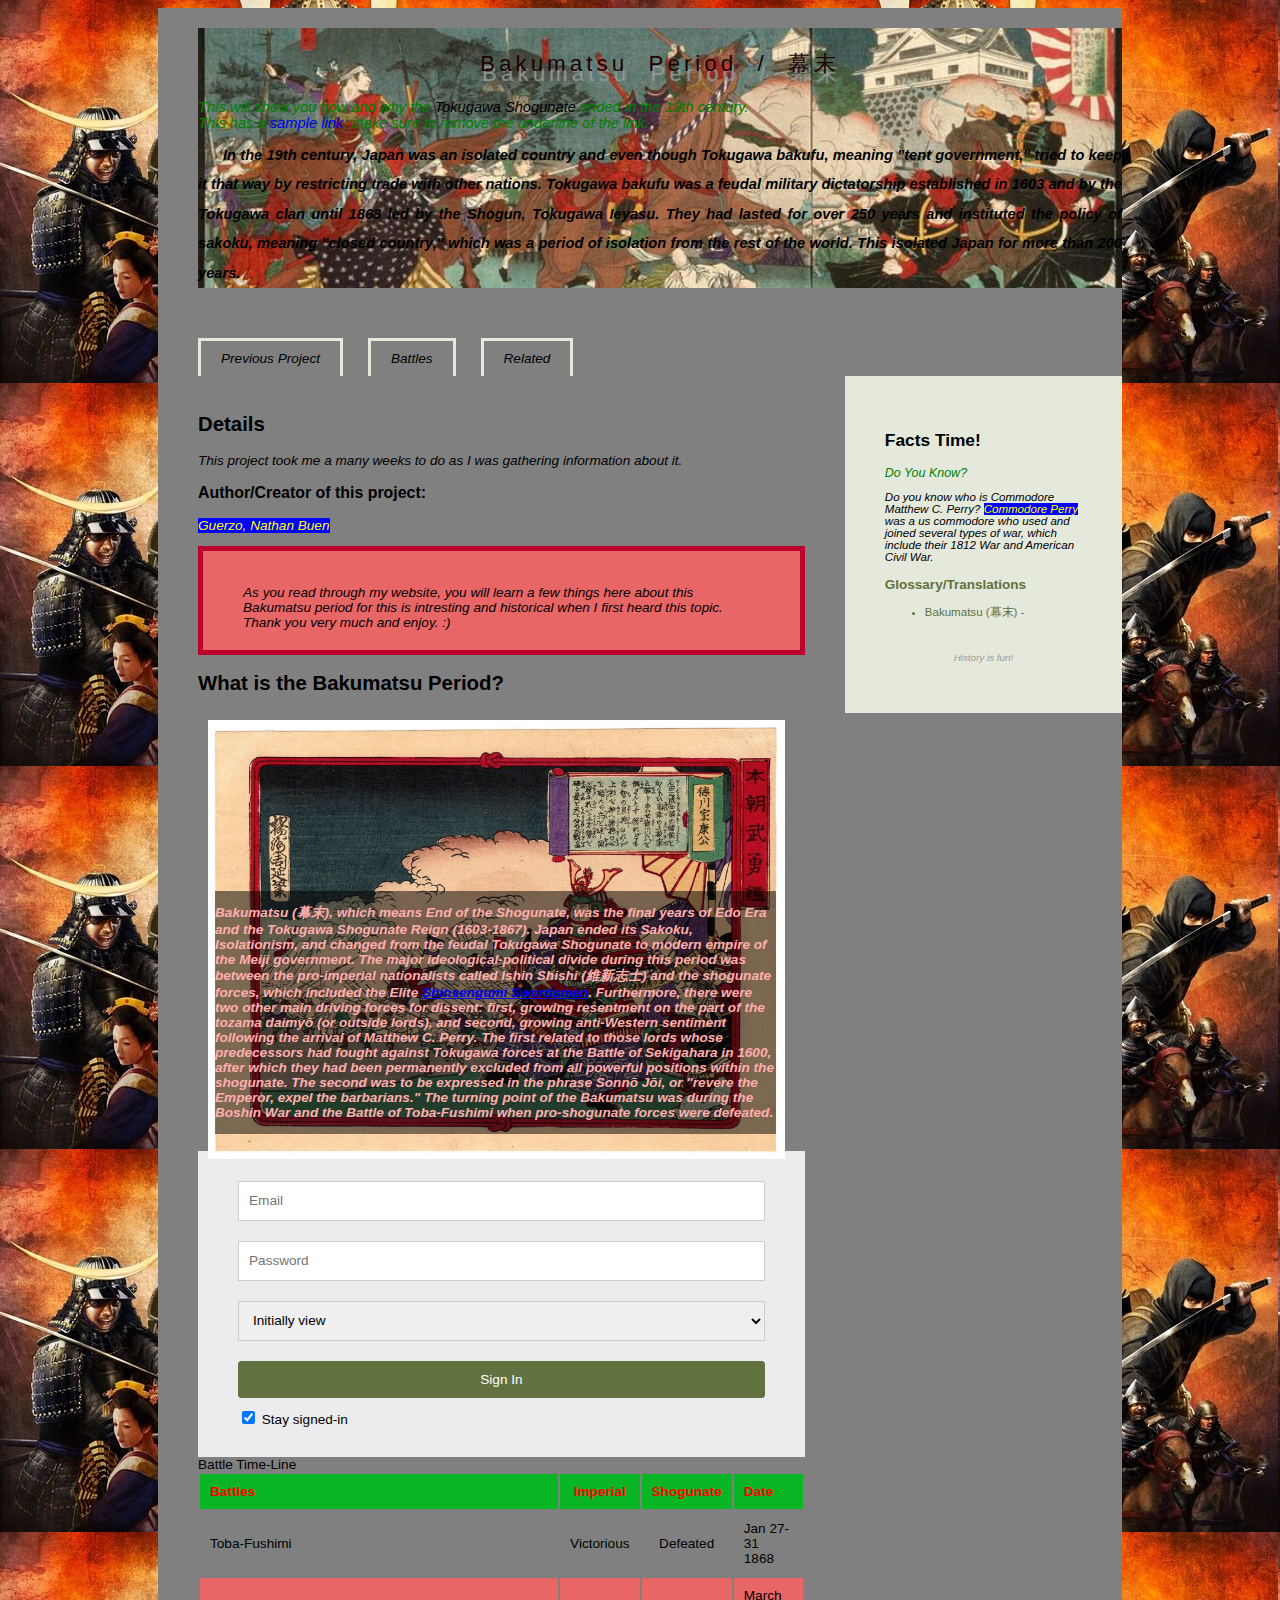
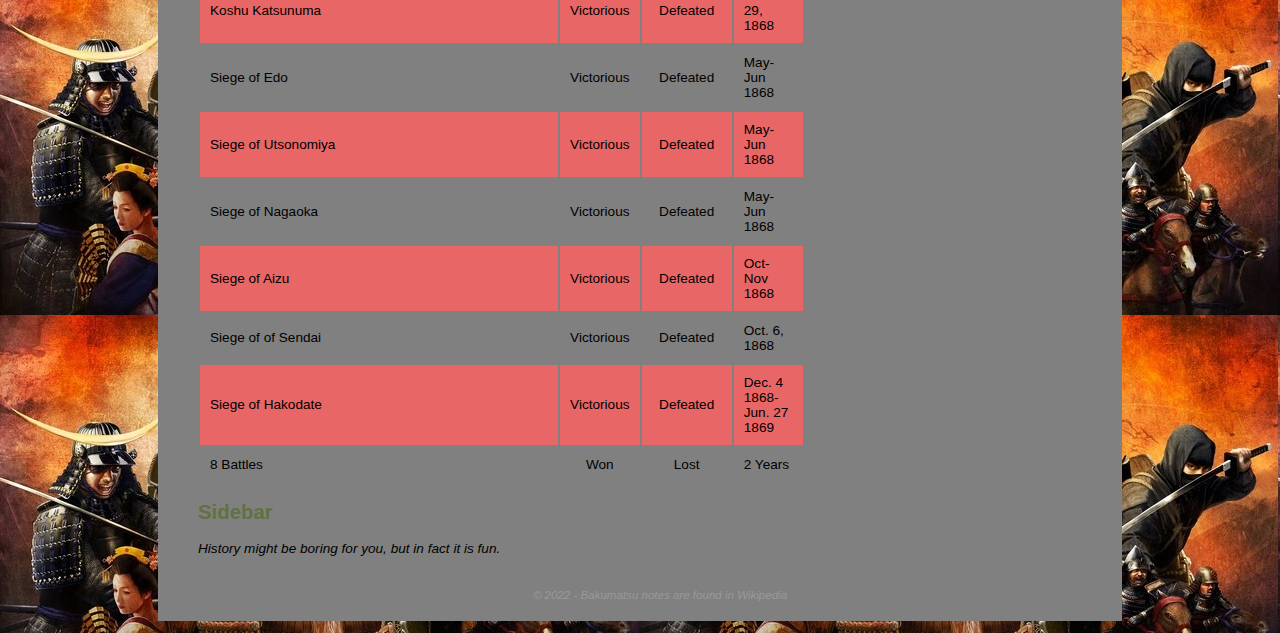
<file: index.html>
<!DOCTYPE html>
<html>
    <head>
        <meta charset="utf-8">
        <meta name="viewport" content="width=device-width, initial-scale=1">
        <title>Bakumatsu Period</title>
        <link rel="stylesheet" href="CSS/Bakucopy.css">
        <link rel="icon" href="Images/EmpireofJapan.jpg" type="image/x-icon"><!DOCTYPE html>
    </head>

    <body>
        <div class="container">

        <header>    
        
        <div class="box1">
            <h1>Bakumatsu Period / 幕末</h1>
            <p class="hidesmall">This will show you how and why the <span> Tokugawa Shogunate</span> ended in the 19th century.</p>
            <p>This has a <a href="../Notes/Shinsengumi.html">sample link</a>; make sure to remove the underline of the link.</p>

            <div class="p1">
            <p>In the 19th century, Japan was an isolated country and even though Tokugawa bakufu, meaning "tent government," tried to keep it that way by restricting trade with other nations.
                Tokugawa bakufu was a feudal military dictatorship established in 1603 and by the Tokugawa clan until 1868 led by the Shogun, Tokugawa Ieyasu. They had lasted for over 250 years
                 and instituted the policy of <i>sakoku</i>, meaning "closed country," which was a period of isolation from the rest of the world. This isolated Japan for more than 200 years. 
            </p>
            </div>
        </div>

            <nav class="site-nav">
                <ul>
                    <li> <a href="structural element T2.html">Previous Project</a> </li>
                    <li> <a href="SlideShow.html">Battles</a> </li>
                    <li> <a href="Rurouni.html">Related</a> </li>
                </ul>
            </nav> 
        </header>

        <div class="fix">
        </div>
        
        <!-- This is where the fun begins.-->
        
        <div class="content-areagroup">
        <div class="main-area">
        <Article>
        <header>
                <h2>Details</h2>
            </header>

            <div class="article main topic">
                <p>This project took me a many weeks to do as I was gathering information about it.</p>
                    <h3>Author/Creator of this project:</h3>
                    <p><span class="brand-color">Guerzo, Nathan Buen</span></p>
                </div>
            
            <!-- info box -->
            <div class=" info-box hidesmall.">
            <p> As you read through my website, you will learn a few things here about this Bakumatsu period for this is intresting 
                and historical when I first heard this topic. Thank you very much and enjoy. :)
            </p>
            </div>
            <!-- info box -->
            
        <h2>What is the Bakumatsu Period?</h2>

        <div class="image-banner">
        
            <img src="Images/TokugawaIeyasu.jpg">

            <div class="banner-description">
                <p><b>Bakumatsu (幕末), which means End of the Shogunate, was the final years of Edo Era and the Tokugawa Shogunate Reign (1603-1867).
                Japan ended its <b>Sakoku</b>, Isolationism, and changed from the feudal Tokugawa Shogunate to <i>modern empire</i> of the Meiji government.
                The major ideological-political divide during this period was between the pro-imperial nationalists called <i>Ishin Shishi</i> (維新志士) and the shogunate forces,
                which included the Elite <a href=“Shinsengumi.html”> Shinsengumi Swordsmen</a>.
                Furthermore, there were two other main driving forces for dissent: first, growing resentment on the part of the tozama daimyō (or outside lords), 
                and second, growing anti-Western sentiment following the arrival of <i>Matthew C. Perry</i>.
                The first related to those lords whose predecessors had fought against Tokugawa forces at the Battle of Sekigahara in 1600, 
                after which they had been permanently excluded from all powerful positions within the shogunate.
                The second was to be expressed in the phrase Sonnō Jōi, or "revere the Emperor, expel the barbarians."
                The turning point of the Bakumatsu was during the Boshin War and the Battle of Toba-Fushimi when pro-shogunate forces were defeated.</p></b>
            </div>
        </div>

        <form>
            <label for="email" class="hidden-label">Email:</label>
            <input type="email" name="email" id="email" placeholder="Email">
            <label for="password" class="hidden-label">Password</label>
            <input type="password" name="password" id="password" placeholder="Password">
            <select>
                <option>Initially view</view></option>
                <option>My Profile</option>                
                <option>Inbox</option>
                <option>Account Settings</option>
            </select>
            <input type="submit" value="Sign In">
            <label>
                <input type="checkbox" name="remember" checked="checked" value="yes">
                <span class="checkbox-text">Stay signed-in</span>
            </label>
        </form>

        <div class="h1"> Battle Time-Line</div>
        <table>
            <thead>
            <tr>
                <th class="col-fave">Battles</th>
                <th class="col-Q">Imperial</th>
                <th class="col-Q">Shogunate</th>
                <th class="Date">Date</th>
            </tr>
            </thead>
            <tbody>
            <tr>
                <td>Toba-Fushimi</td>
                <td>Victorious</td>
                <td>Defeated</td>
                <td>Jan 27-31 1868</td>
            </tr>
            <tr>
                <td>Koshu Katsunuma</td>
                <td>Victorious</td>
                <td>Defeated</td>
                <td>March 29, 1868</td>
            </tr>
            <tr>
                <td>Siege of Edo</td>
                <td>Victorious</td>
                <td>Defeated</td>
                <td>May-Jun 1868</td>
            </tr>
            <tr>
                <td>Siege of Utsonomiya</td>
                <td>Victorious</td>
                <td>Defeated</td>
                <td>May-Jun 1868</td>
            </tr>
            <tr>
                <td>Siege of Nagaoka</td>
                <td>Victorious</td>
                <td>Defeated</td>
                <td>May-Jun 1868</td>
            </tr>
            <tr>
                <td>Siege of Aizu</td>
                <td>Victorious</td>
                <td>Defeated</td>
                <td>Oct-Nov 1868</td>
            </tr>
            <tr>
                <td>Siege of of Sendai</td>
                <td>Victorious</td>
                <td>Defeated</td>
                <td>Oct. 6, 1868</td>
            </tr>
            <tr>
                <td>Siege of Hakodate</td>
                <td>Victorious</td>
                <td>Defeated</td>
                <td>Dec. 4 1868-Jun. 27 1869</td>
            </tr>
            </tbody>
            <tfoot>
            <tr>
                <td>8 Battles</td>
                <td>Won</td>
                <td>Lost</td>
                <td>2 Years</td>
            </tr>
            </tfoot>
        </table>     
    </div>
    
        <div class="support">
            <article>
                <header>
                    <h2>Facts Time!</h2>
                    <p>Do You Know?</p>
                </header>
                
                <div class="article main topic">
                    <p>Do you know who is Commodore Matthew C. Perry?
                        <span class="brand-color">Commodore Perry</span> was a us commodore who used and joined several types of war,
                         which include their 1812 War and American Civil War.</p>
                </div>

                <Aside>
                    <h3>Glossary/Translations</h3>
                    <ul>
                        <li>Bakumatsu (幕末) - </li>
                    </ul>
                </Aside>
                            
                <footer>
                    <p>History is fun!</p>
                </footer>
            </article>
            </div>
        </div>
            <div class="fix">

            </div>


            <aside class="sidebar">
                <h2>Sidebar</h2>
                <p>History might be boring for you, but in fact it is fun.</p>
            </aside>
                    
            <footer>
                <p>&copy; 2022 - Bakumatsu notes are found in Wikipedia</p>
            </footer> 
        </div>
    </body>
</html>
</file>
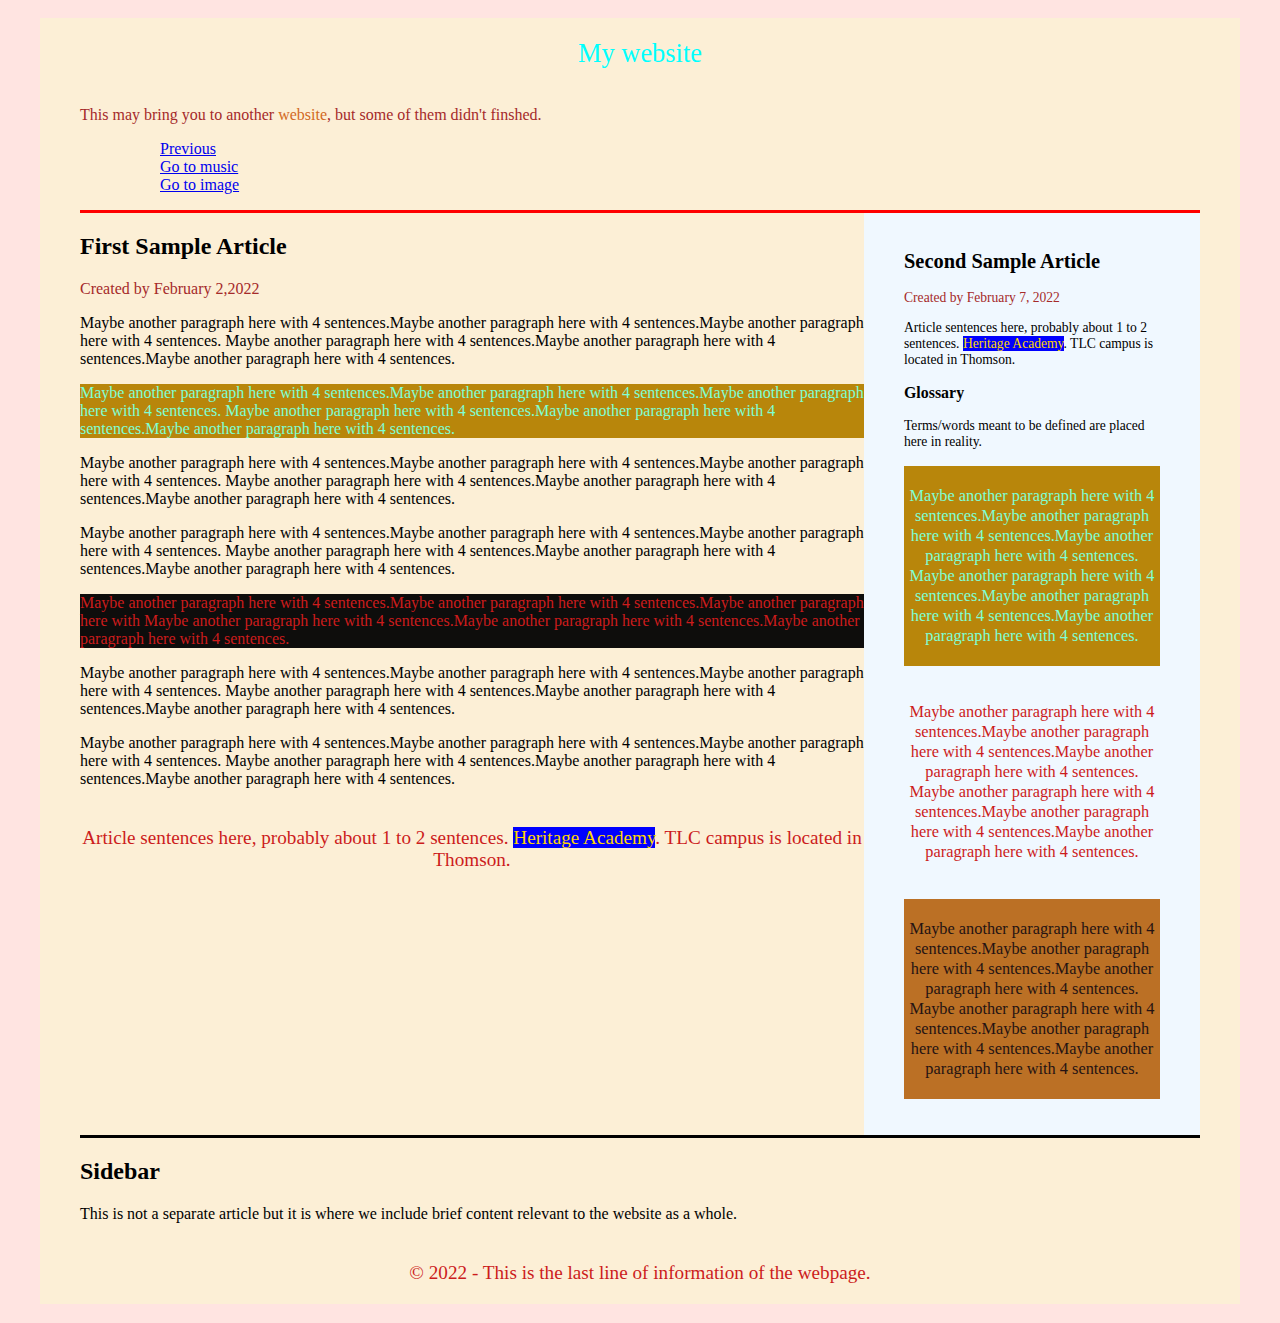
<file: structural element T2.html>
<!DOCTYPE html>
<html>
    <head>
        <meta charset="utf-8">
        <title>Structural Elements Activity</title>
        <link rel="icon" href="Lessons/Images/Sabito.jpg" type="image/x-icon">
        <link rel="stylesheet" href="../CSS/screen T2.css">
    </head>
    <body>
        <div class="container">
        <header>
            <h1>My website</h1>
            <p>This may bring you to another <span>website</span>, but some of them didn't finshed.</p>

            <nav>
                <ul>
                    <ol> <a href="structural element.html">Previous</a> </ol>
                    <ol> <a href="Lessons/Music.html">Go to music</a> </ol>
                    <ol> <a href="Lessons/Images.html">Go to image</a> </ol>
                </ul>
            </nav>
        </header>

        <!-- This is where the main argument is found. -->
        
        <div class="content-area">
        <div class="main-area">
        <article>
            <header>
                <h2>First Sample Article</h2>
                <p>Created by February 2,2022</p>
            </header>
            
            <p>Maybe another paragraph here with 4 sentences.Maybe another paragraph here with 4 sentences.Maybe another paragraph here with 4 sentences.
                Maybe another paragraph here with 4 sentences.Maybe another paragraph here with 4 sentences.Maybe another paragraph here with 4 sentences.
            </p>

            <p class="highlight">Maybe another paragraph here with 4 sentences.Maybe another paragraph here with 4 sentences.Maybe another paragraph here with 4 sentences.
                Maybe another paragraph here with 4 sentences.Maybe another paragraph here with 4 sentences.Maybe another paragraph here with 4 sentences.
            </p>

            <p>Maybe another paragraph here with 4 sentences.Maybe another paragraph here with 4 sentences.Maybe another paragraph here with 4 sentences.
                Maybe another paragraph here with 4 sentences.Maybe another paragraph here with 4 sentences.Maybe another paragraph here with 4 sentences.
            </p>

            <p>Maybe another paragraph here with 4 sentences.Maybe another paragraph here with 4 sentences.Maybe another paragraph here with 4 sentences.
                Maybe another paragraph here with 4 sentences.Maybe another paragraph here with 4 sentences.Maybe another paragraph here with 4 sentences.
            </p>
            <p class="highlight2">Maybe another paragraph here with 4 sentences.Maybe another paragraph here with 4 sentences.Maybe another paragraph here with 
                Maybe another paragraph here with 4 sentences.Maybe another paragraph here with 4 sentences.Maybe another paragraph here with 4 sentences.
            </p>
            <p>Maybe another paragraph here with 4 sentences.Maybe another paragraph here with 4 sentences.Maybe another paragraph here with 4 sentences.
                Maybe another paragraph here with 4 sentences.Maybe another paragraph here with 4 sentences.Maybe another paragraph here with 4 sentences.
            </p>

            <p>Maybe another paragraph here with 4 sentences.Maybe another paragraph here with 4 sentences.Maybe another paragraph here with 4 sentences.
                Maybe another paragraph here with 4 sentences.Maybe another paragraph here with 4 sentences.Maybe another paragraph here with 4 sentences.
            </p>

            <footer>
                <p>Article sentences here, probably about 1 to 2 sentences.
                    <span class="brand-color">Heritage Academy</span>. TLC campus is located in Thomson.</p>
            </footer>
        </article>
        </div>

        <div class="support">
        <article>
            <header>
                <h2>Second Sample Article</h2>
                <p>Created by February 7, 2022</p>
            </header>

            <div class="article main topic">
                <p>Article sentences here, probably about 1 to 2 sentences.
                    <span class="brand-color">Heritage Academy</span>. TLC campus is located in Thomson.</p>
            </div>

            <aside>
                <h3>Glossary</h3>
                <p>Terms/words meant to be defined are placed here in reality.</p>
            </aside>

            <footer>
                <p class="highlight">Maybe another paragraph here with 4 sentences.Maybe another paragraph here with 4 sentences.Maybe another paragraph here with 4 sentences.
                    Maybe another paragraph here with 4 sentences.Maybe another paragraph here with 4 sentences.Maybe another paragraph here with 4 sentences.
                </p>
                <p>Maybe another paragraph here with 4 sentences.Maybe another paragraph here with 4 sentences.Maybe another paragraph here with 4 sentences.
                    Maybe another paragraph here with 4 sentences.Maybe another paragraph here with 4 sentences.Maybe another paragraph here with 4 sentences.
                </p>
                <p class="highlight3">Maybe another paragraph here with 4 sentences.Maybe another paragraph here with 4 sentences.Maybe another paragraph here with 4 sentences.
                    Maybe another paragraph here with 4 sentences.Maybe another paragraph here with 4 sentences.Maybe another paragraph here with 4 sentences.
                </p>
            </footer>
        </div>
        </article>

        <div class="fix">
        </div>

        </div>



        <aside class="sidebar">
            <h2>Sidebar</h2>
            <p>This is not a separate article but it is where we include brief content relevant to the website as a whole.</p>
        </aside>

        <footer>
            <p>&copy; 2022 - This is the last line of information of the webpage.</p>
        </footer>

    </div>
    </body>
</html>
</file>
<file: CSS/Bakucopy.css>
html {
    background-image: url(../Images/TotalWar.jpg);
    max-width: auto;
    margin-left: auto;
    margin-right: auto;
}

body {
    font-family: Tahoma, sans-serif;
    font-size: 85%;
}

img {
    max-width: 100%;
    height: auto;
}

/* Barrier Overlay */
.image-banner {
    position: relative;
    top: 8px;
    left: 10px;
    padding-right: 30px;
}

.image-banner img {
    display: block;
}

.banner-description {
    position: absolute;
    background-color: rgba(0, 0, 0, 0.5);
    bottom: 25px;
    left: 7px;
    right: 39px;
}

.banner-description p {
    color: rgb(255, 174, 174);
}
/* End Banner Overlay */

.container {
    max-width: 940x;
    margin-left: 150px;
    margin-right: 150px;
    background-color: gray;
    background-image: url(Images/Satsuma.jpg) left bottom repeat-x, #fff url(Images/Choshu.jpg) left top repeat-x; 
    background-repeat: repeat-x;
    background-size: 40px 20px;
    padding-left: 40px;
    box-sizing: border-box;
}

.box1 {
    background-image: url(../Images/SatsumaRebellion.jpg) ;
    background-repeat: no-repeat;
    background-position: center;
    background-size: cover;
}

@media screen and (max-width: 1300px) {
    .container {
        max-width: 1200px;
    }
}

@media screen and (max-width: 480px) {
    .container {
        padding-left: 20px;
        padding-right: 20px;
    }
}

/* Table Styles */
.col-fave {
    width: 60%;
}

.col-P, col-Q {
    width: 20%;
}

table th {
    text-align: left;
    background-color: rgb(8, 182, 37);
    color:  red;
    text-shadow: 1px 1px 0 rgba(rgb(71, 4, 4), rgb(48, 109, 48), rgb(20, 20, 22), alpha);
        }

table th, table td {
    border: 1px solid color #9e0c0c;
    padding: 10px;
}

table tbody tr:nth-child(even) td {
    background-color: #E96666;
    }

table tr :nth-child(2),
table tr :nth-child(3) {
    text-align: center;
}
/* End Table Styles */

header {
    padding-top: 20px;

    color: #0c1103;
}

/* Topography */
header h1 {
    margin: 0;
    font-family: Tahoma, Arial, Arial, Helvetica, sans-serif;
    font-size: 165%;
    font-style: normal;
    letter-spacing: 4px;
    word-spacing: 10px;
    text-shadow: 2px 10px 1px #999;
}

header p {
    font-size: 108%;
    margin-top: 10px;
    text-align: justify;
    color: rgb(0, 29, 0);
}

header p a {
    text-decoration: none;
}

.p1 p {
    margin-top: 10px;
    text-indent: 25px;
    color: rgb(0, 0, 0);
    line-height: 2;
    font-weight: bold ;
}
/* end Topography */

/* Form Styles */
    form {
        background-color: #ececee;
        padding: 30px 40px;
    }

    .hidden-label {
        position: absolute;
        height: 0;
        width: 0;
        overflow: hidden;
        visibility: hidden;
    }

    input, select {
        font-family: Tahoma, sans-serif;
        font-size: 100%;
    }

    input[type="email"], input[type="password"], select{
        width: 100%;
        display: block;
        box-sizing: border-box;
        padding: 0 10px;
        height: 40px;
        font-family: Tahoma, sans-serif;
        font-size: 100%;
        margin-bottom: 20px;
        border: 1px solid #cdcdcd;
    }
    
    input[type="email"]:focus, input[type="password"]:focus {
        border: 1px #617140;
        box-shadow: inset 2px 2px 2px rgba(0, 0, 0, 0.19);
    }

    input[type="submit"] {
        width: 100%;
        display: block;
        box-sizing: border-box;
        background-color: #617140;
        color: #fff;
        padding: 10px 0;
        border: 1px solid #617140;
        border-radius: 3px;
        margin-bottom: 10px;
    }

    input[type= "submit"]:hover,
    input[type= "submit"]:focus {
        border: 1px solid #617140;
        background-color: #999;
    }
/* End Form Styles */

  header {
    padding-top: 20px;

    color: black;
}

header h1 {
    margin: 0;
    font-weight: normal;
    font-size: 165%;
}

header p {
    margin: 0;
}

/* Site Navigation*/
.site-nav {
    margin-top: 50px;
}

.site-nav ul {
    margin: 0;
    padding: 0;
}

.site-nav li {
    list-style: none;
    float: left;
    margin-right: 25px;
}

.site-nav a {
    text-decoration: none;
    color: #000000;
    font-style: oblique;
    padding: 10px 20px;
    border: 3px solid #e5e9dc;
    border-bottom: none;
    display: block;
}

.site-nav a:hover {
    background-color: rgb(150, 41, 41);
}
/* End Site Navigation */

@media screen and (max-width: 700px) {
    .site-nav li {
        width: 50%;
        margin-right: 0;
    }
    .site-nav a {
        padding: 20px 0;
        margin-right: 5px;
        margin-bottom: 5px;
        text-align: center;
        border: 3px solid #e5e9dc;
    }
    }
    @media screen and (max-width: 480px) {
        .site-nav li {
            width: 70%;
            margin-right: 0;
        }
        .site-nav a {
            padding: 20px 0;
            margin-right: 5px;
            margin-bottom: 5px;
            text-align: center;
            border: 3px solid #e5e9dc;
        }
        }

.content-area {
    border-top: 5px solid #e5e9dc;
    border-bottom: 5px solid #e5e9dc;
}

@media screen and (max-width: 480px) {
    .content-area {
        padding-top: 20px;
    }
}

.main-area {
    width: 70%;
    float: left;
    padding-right: 40px;
    box-sizing: border-box;
}

.info-box {
    background-color: #E96666;
    border: 5px solid #BC002D;
    padding: 20px 40px 7px 40px;
    margin-bottom: 1em;
}

@media screen and (max-width: 480px) {
    .hide-small {
        display: none;
    }
}

.support {
    width: 30%;
    float: left;
    background-color: #e5e9dc;
    background-image: linear-gradientto (to bottom, #e5e9dc, rgb(0, 0, 0));
    padding-left: 40px;
    padding-right: 40px;
    box-sizing: border-box;
    font-size: 85%;
    padding-top: 20px;
    padding-bottom: 20px;
}

.group:before,
.group:after {
    content: "";
    display: table;
}

.group:after {
    clear: both;
}

.fix {
    clear: both;
}
/* Media Query */
@media screen and (max-width: 800px) {
    .main-area,
    .support {
        width: auto;
        float: none;
    }

    .main-area {
        padding-right: 0;
    }
}
/* End Media Query */

p {
    color: black;
    font-style: italic;
}

 footer p {
    color: red;
    text-align: center;
    font-size: 85%;
    color: #999;
    padding-top: 20px;
    padding-bottom: 20px;
}

 h1 {
    color: rgb(29, 2, 2);
    text-align: center;
    font-size: 165%;
	font-weight: initial;
    padding-top: 20px;
    padding-bottom: 20px;
}

header p {
    color: green;
}

aside {
    color: #617140;
}

/* Slideshow Style */
.image-slideshow {
    position: relative;
    left: 100px;
    z-index: 10;
    margin-bottom: 30px;
    padding-bottom: 30px;
}
.image-banner img {
    display: block;
}
.cycle-slideshow {
    margin-bottom: 30px;
    width: 100%;
    padding-bottom: 30px;
    box-sizing: border-box;
    }
.slide {
    width: 70%;
    position: relative;
    margin-bottom: 30px;
    box-sizing: border-box;
}
.slide-text {
    position: absolute;
    bottom: 0;
    background-color: rgb(98, 77, 77, 0.5);
    color: black;
    width: 100%;
    padding: 20px;
    box-sizing: border-box;
}
.slide-text h3 {
    margin: 0;
}
/* End Slideshow Style */

/* Previous and Next */
.cycle-prev, .cycle-next {
    position: absolute;
    width: 20%;
    top: 30%;
    background-color: rgba(0, 0, 0, 0.4);
    color: #fff;
    padding: 1px 10px;
    display: block;
    cursor: pointer;
    font-size: 130%;
    z-index: 1000;
    opacity: 0;
    transition: opacity .5s;
} 

.cycle-next {
    right: 0;
}

.cycle-slideshow:hover .cycle-prev,
.cycle-slideshow:hover .cycle-next {
    opacity: 1;
}

/* End Previous and Next */

header p span {
    color: rgb(0, 0, 0);
}

.highlight {
    color: rgb(0, 0, 0);
    background-color: yellow;
}

.brand-color {
    color: yellow;
    background-color: blue;
}
</file>
<file: CSS/screen T2.css>
html {
    background-color: mistyrose;
}

body {
    font-family: Georgia, 'Times New Roman', Times, serif;
    font-size: 87;
}

.container {
    max-width: 1200px;
    margin-left: auto;
    margin-right: auto;
    background-color: rgb(252, 239, 214);
    padding-left: 40px;
    padding-right: 40px;
    box-sizing: border-box;
}

p {
    color: rgb(0, 0, 0);
}

footer p {
    color: bold black;
    text-align: center;
    font-size: larger;
    color: rgb(204, 28, 28);
    padding-top: 20px;
    padding-bottom: 20px;
}

h1 {
    color: aqua;
    text-align: center;
    font-size: 165%;
    font-weight: normal;
    padding-top: 20px;
    padding-bottom: 20px;
}

header p {
    color: brown;
}

header p span {
    color: chocolate;
}

.highlight {
    color: aquamarine;
    background-color: darkgoldenrod;
}

.highlight2 {
    color: rgb(204, 28, 28);
    background-color: rgb(14, 13, 12);
}

.highlight3 {
    color: rgb(37, 19, 19);
    background-color: rgb(187, 112, 37);
}

.brand-color {
    color: gold;
    background-color: blue;
}
.content-area {
    border-top: 3px solid rgb(255, 0, 0);
    border-bottom: 3px solid rgb(0, 0, 0);
}

.highlight {
    color: aquamarine;
    background-color: darkgoldenrod;
}

.main-area {
    width: 70%;
    float: left;
}

.support {
    width: 30%;
    float: left;
    background-color: aliceblue;
    padding-left: 40px;
    padding-right: 40px;
    box-sizing: border-box;
    font-size: 85%;
    padding-top: 20px;
    padding-bottom: 20px;
}

.fix {
    clear: both;
}

.group:before,
.group:after {
    content: “ “;
    display: table;
}

.group:after {
clear: both;
}
</file>
